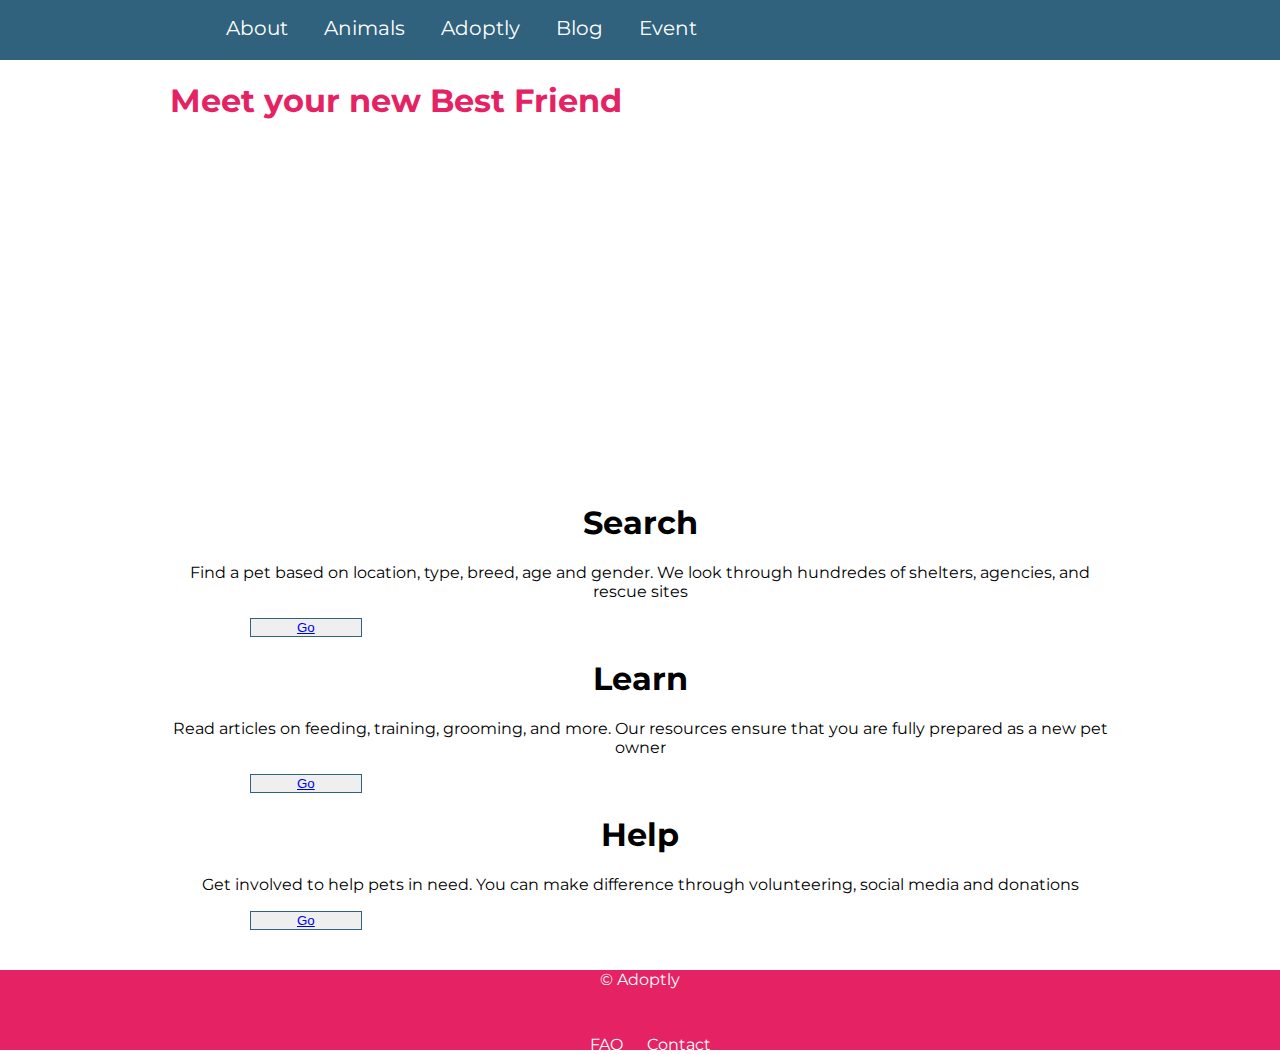
<file: adoptly/index.html>
<!doctype html>
<html>
  <head>
    <link rel="stylesheet" href="http://s3.amazonaws.com/codecademy-content/projects/bootstrap.min.css">
    <link href='http://fonts.googleapis.com/css?family=Montserrat:400,700' rel='stylesheet' type='text/css'>
    <link href='http://fonts.googleapis.com/css?family=Open+Sans:400' rel='stylesheet' type='text/css'>
    <link rel="stylesheet" href="style.css">
  </head>
  <body>
    <div class="header">
      <div class="container">
            <div class="nav">
                 <ul>
                    <li><a href="#">About</a></li>
                    <li><a href="#">Animals</a></li>
                    <li><a href="#">Adoptly</a></li>
                    <li><a href="#">Blog</a></li>
                    <li><a href="#">Event</a></li>
                </ul>
            </div>
      </div>
    </div>

    <div class="jumbotron">
      <div class="container">
        <h1>Meet your new Best Friend</h1>
      </div>
    </div>

    <div class="supporting">
      <div class="container">
        <div class="row">
            <div class="col-md-4">
                <h1>Search</h1>
                <p>Find a pet based on location, type, breed, age and gender. We look through hundredes of shelters, agencies, and rescue sites</p>
                <button class="btn btn-default"><a href="#">Go</a></button>
            </div>
            <div class="col-md-4">
                <h1>Learn</h1>
                <p>Read articles on feeding, training, grooming, and more. Our resources ensure that you are fully prepared as a new pet owner</p>
                <button class="btn btn-default"><a href="#">Go</a></button>
            </div>
            <div class="col-md-4">
                <h1>Help</h1>
                <p>Get involved to help pets in need. You can make difference through volunteering, social media and donations</p>
               <button class="btn btn-default"><a href="#">Go</a></button>
            </div>
        </div>
      </div>
    </div>

    <div class="footer">
      <div class="container">
        <div class="row">
            <div class="col-md-6">
                <p> &copy; Adoptly</p>
            </div>
            <div class="col-md-6">
                <ul>
                    <li><a href=" #">FAQ</a></li>
                    <li><a href=" #">Contact</a></li>
                </ul>
            </div>
        </div>
      </div>
    </div>
  </body>
</html>
</file>
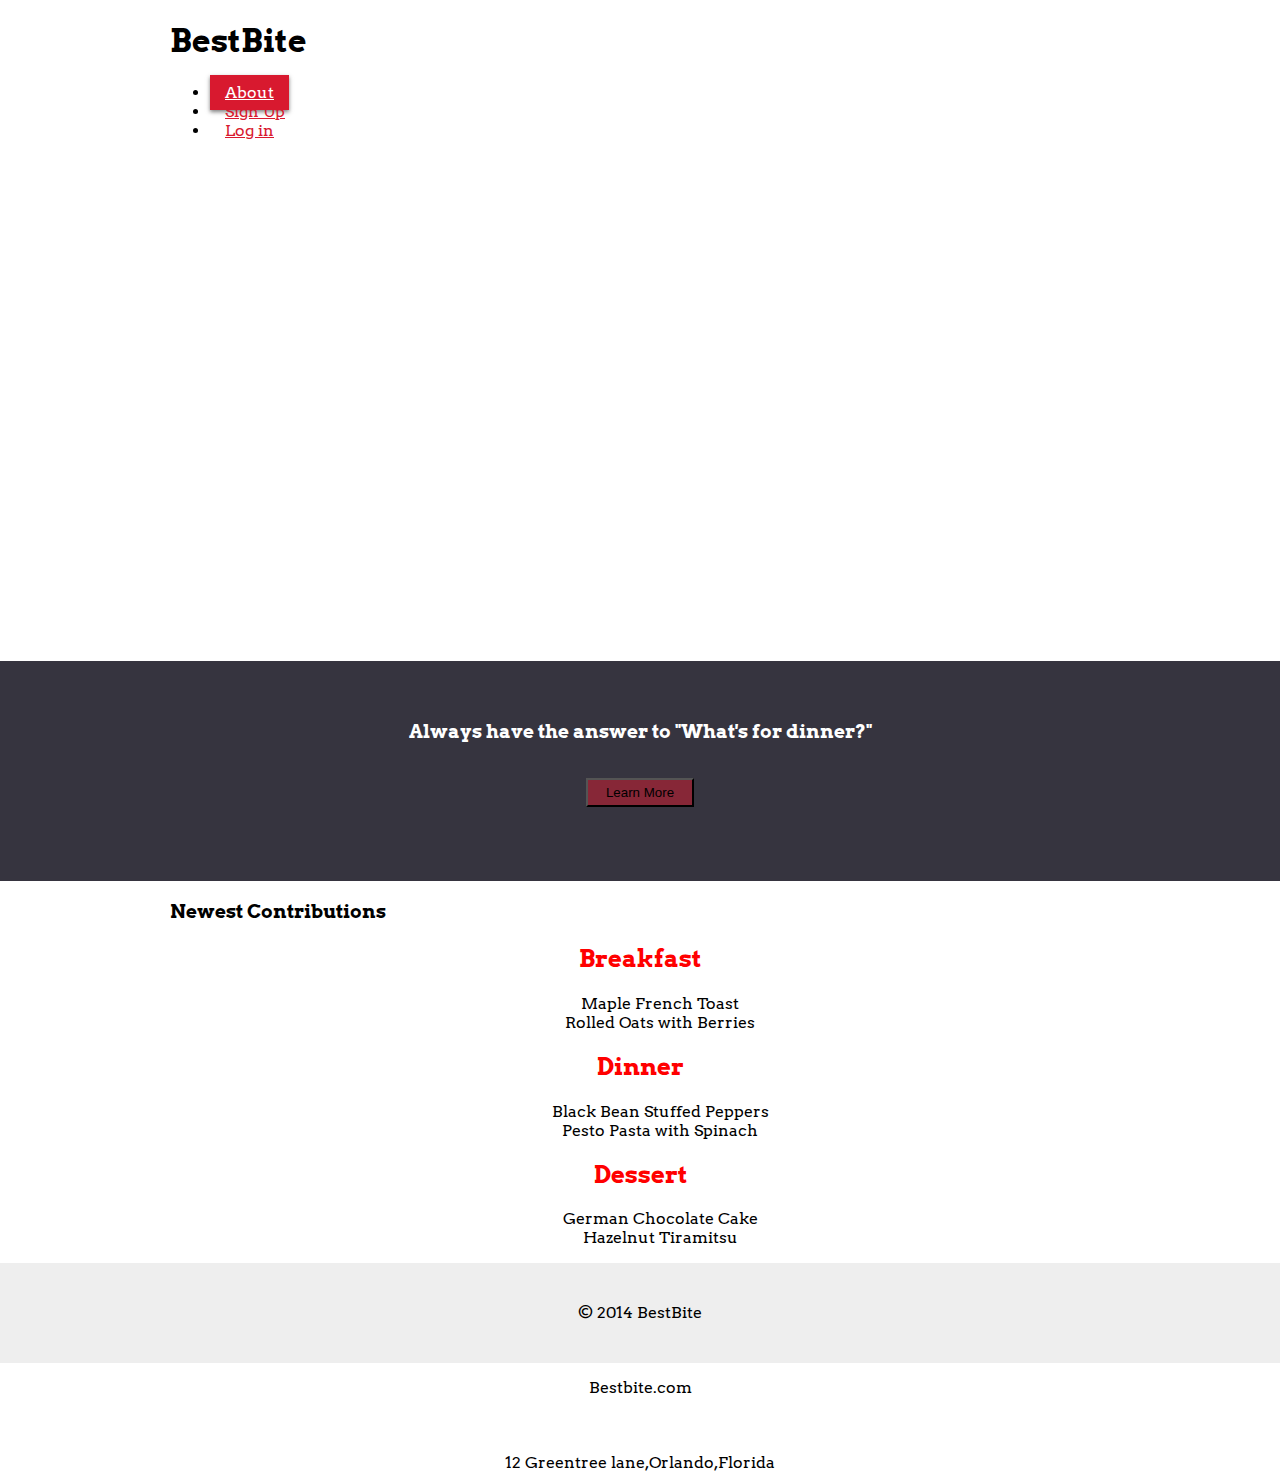
<file: bestbite/index.html>
<!doctype html>
<html>
  <head>
    <link rel="stylesheet" href="http://s3.amazonaws.com/codecademy-content/courses/ltp/css/bootstrap.css">
    <link href='http://fonts.googleapis.com/css?family=Arvo:400,700' rel='stylesheet' type='text/css'>
    <link rel="stylesheet" href="style.css">
  </head>
  <body>

    <div class="header">
      <div class="container">
          <div class="row">
              <div class="col-md-6">
                  <h1>BestBite</h1>
              </div>
              <div class="col-md-6">
                    <ul class="nav nav-pills">
                        <li class="active"><a href="#">About</a></li>
                        <li><a href="#">Sign Up</a></li>
                        <li><a href="#">Log in</a></li>
                    </ul>
              </div>
          </div>
      </div>
    </div>

    <div class="jumbotron">
      <div class="container">
      <h1>Browse.</h1>
      <h1>Create.</h1>
      <h1>Share.</h1>
      </div>
    </div>

    <div class="section banner">
      <div class="container">
        <h3>Always have the answer to "What's for dinner?"</h3>
        <a href ="#"><button type="button" class="btn btn-danger">Learn More</button></a>
      </div>
    </div>

    <div class="section">
      <div class="container">
        <div class="page-header">
          <h3>Newest Contributions</h3>
        </div>
      </div>

      <div class="row">
              <div class="col-md-4">
                  <h2>Breakfast</h2>
                  <ul>
                      <li>Maple French Toast</li>
                      <li>Rolled Oats with Berries</li>
                  </ul>
              </div>
              <div class="col-md-4">
                  <h2>Dinner</h2>
                    <ul>
                        <li>Black Bean Stuffed Peppers</li>
                        <li>Pesto Pasta with Spinach</li>
                    </ul>
              </div>
              <div class="col-md-4">
                  <h2>Dessert</h2>
                    <ul>
                        <li>German Chocolate Cake</li>
                        <li>Hazelnut Tiramitsu</li>
                    </ul>
              </div>
          </div>
    </div>

    <div class="footer">
        <div class="container">
            <div class="row">
                <div class="col-md-4">
                    <p> &copy; 2014 BestBite</p>
                </div>
                <div class="col-md-4">
                    <p> Bestbite.com</p>
                </div>
                <div class="col-md-4">
                    <p> 12 Greentree lane,Orlando,Florida</p>
                </div>
            </div>
        </div>
    </div>

  </body>
</html>
</file>
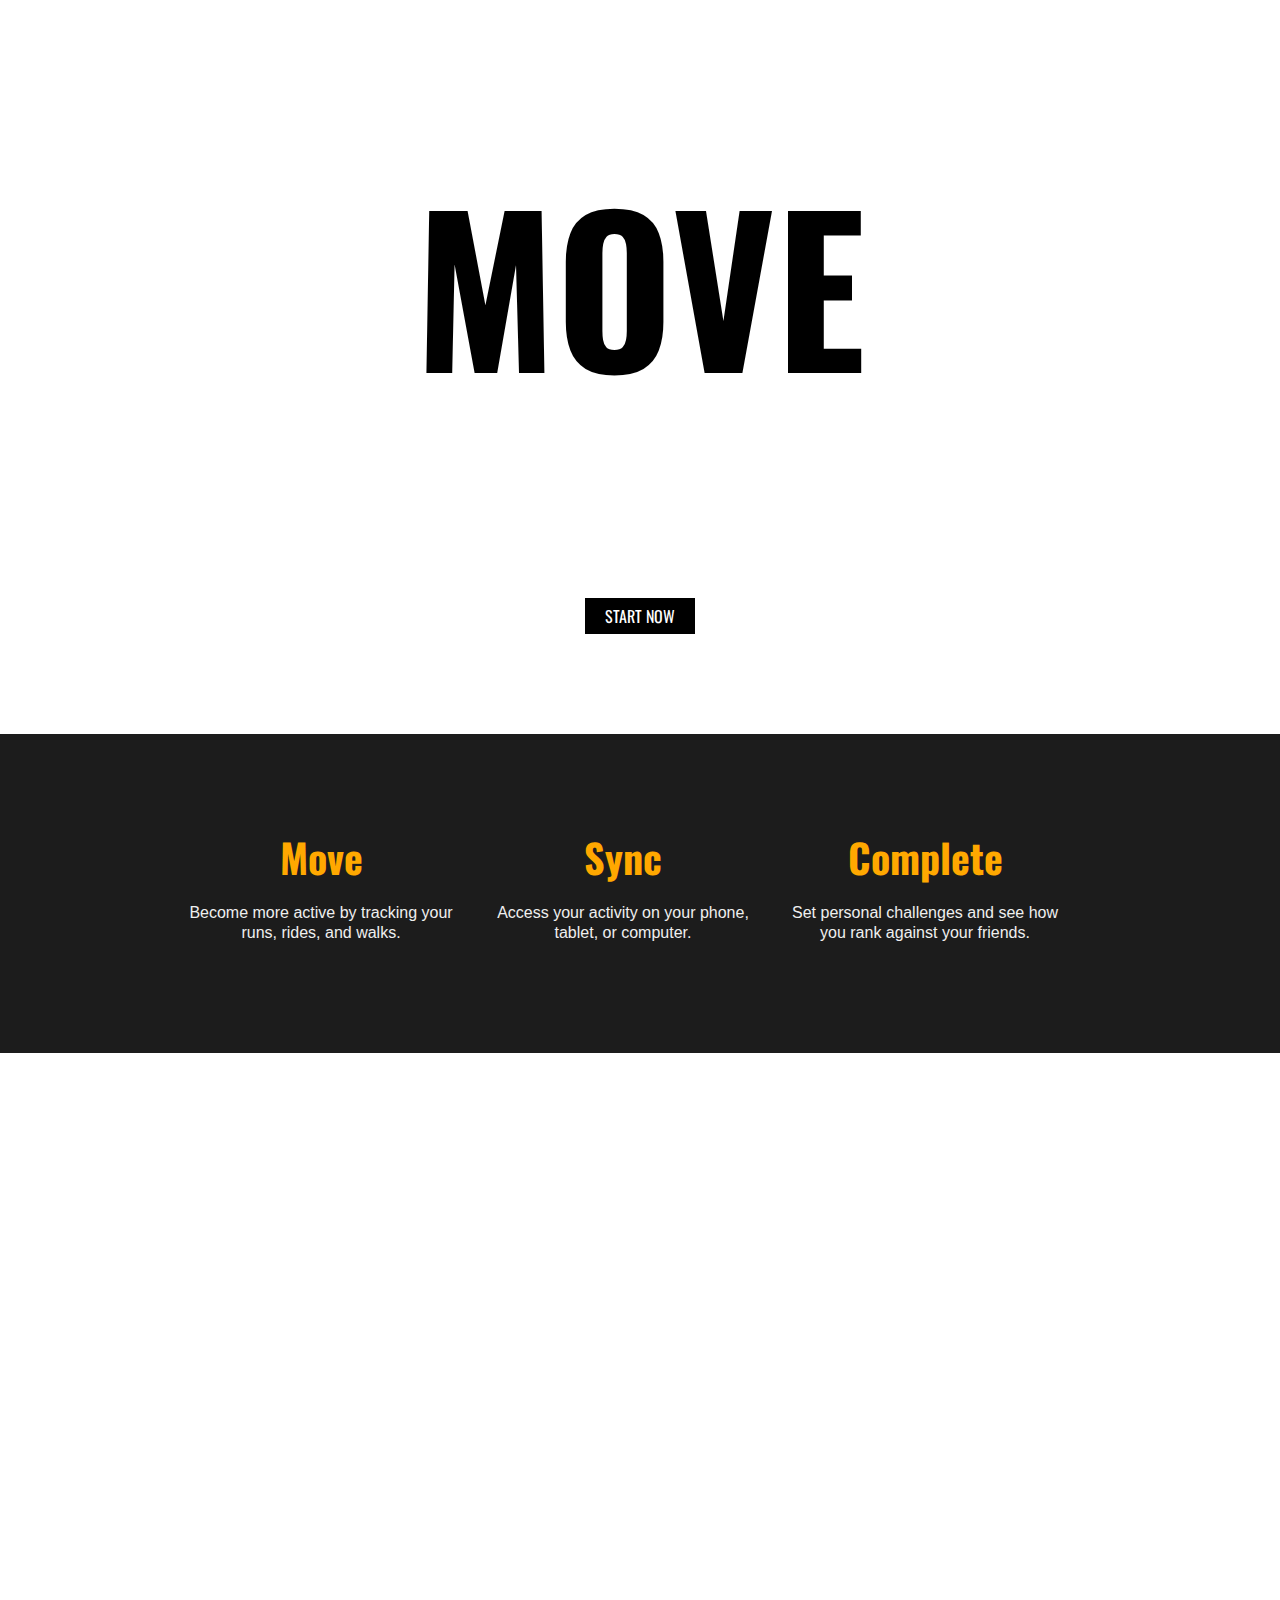
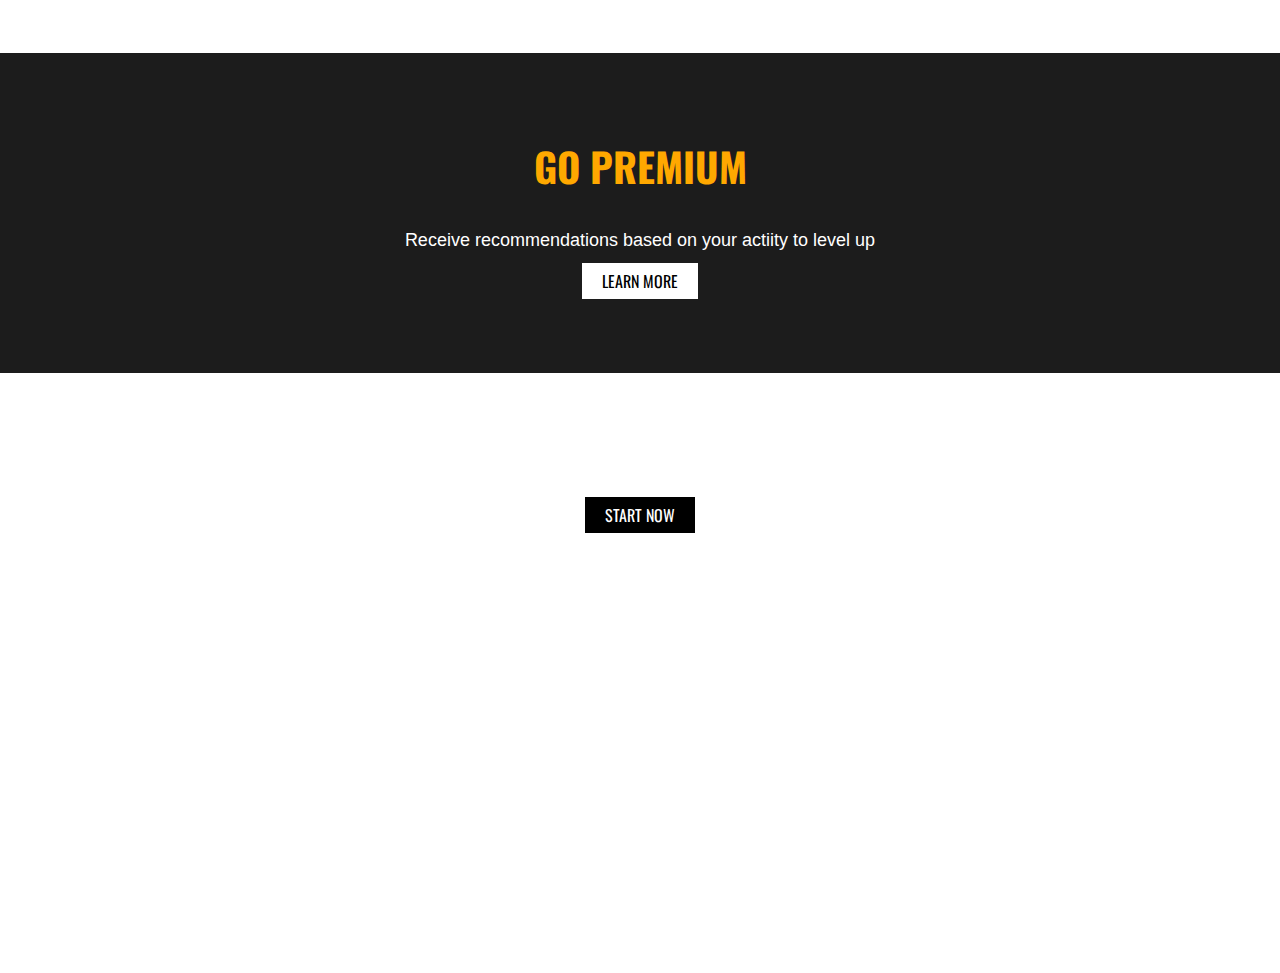
<file: move/index.html>
<!doctype html>
<html>
  <head>
    <link href='http://fonts.googleapis.com/css?family=Oswald:400,700' rel='stylesheet' type='text/css'>
    <link href='style.css' rel='stylesheet' type='text/css'>
  </head>
  <body>
    <div class="main">
      <div class="container">
      <h1>MOVE</h1>
      <p>From healthy habits to take your fitness to next level</p>
      <a class="btn" href="#">Start Now</a>

      </div>
    </div>

    <div class="supporting">
      <div class="container">
        <div class="col">
          <h2>Move</h2>
          <p>Become more active by tracking your runs, rides, and walks.</p>
        </div>
        <div class="col">
          <h2>Sync</h2>
          <p>Access your activity on your phone, tablet, or computer.</p>
        </div>
        <div class="col">
          <h2>Complete</h2>
          <p>Set personal challenges and see how you rank against your friends.</p>
        </div>

        <div class="clearfix"></div>
      </div>
    </div>


    <div class="feature">
      <div class="container">
        <h2>Move.Rest.Recover.Move</h2>
      </div>
    </div>

    <div class="premium">
        <div class="container">
            <h2>Go premium</h2>
            <p>Receive recommendations based on your actiity to level up</p>
            <a class="btn" href="#">Learn More</a>
        </div>

        <div class="clearfix"></div>
    </div>

    <div class="footer">
        <div class="container">
            <h2>Stop scrolling. Start moving</h2>
            <a class="btn" href="#">Start Now</a>
        </div>
    </div>


  </body>
</html>
</file>
<file: adoptly/style.css>
html, body {
  margin: 0;
  padding: 0;
  font-family: 'Montserrat', sans-serif;
}

.container {
  width: 940px;
  margin: 0 auto;
}

.header {
    height: 60px;
    background-color: #30627e;
}
.header li {
    list-style-type: none;
    display: inline-block;
}

.header li a {
    text-decoration: none;
    color: #fff;
}

.nav ul {
    margin: 0 auto;
}

.nav a:hover {
    background-color: #e52364;
    padding: 16px 24px 16px 24px;
}

.nav li {
    font-size: 20px;
    padding: 16px;

}

.jumbotron {
    height: 400px;
    background-image: url("http://s3.amazonaws.com/codecademy-content/projects/adoptly/bg.jpg");
    -moz-background-size: cover;
    -webkit-background-size: cover;
    -o-backfround-size: cover;
    background-size:cover;
    background-position: center;
}

.jumbotron h1 {
    color: #e52364;
}

.btn {
    border:1px solid #30627E;
    margin-left: 80px;
}
.supporting {
    margin-bottom: 40px;
}

.supporting h1,p {
    text-align: center;
}
.supporting a {
    padding: 40px;
}
/* Footer */
.footer {
    background-color: #e52364;
    height: 80px;
    text-align: center;
}

.footer p {
    color: #fff;
    margin-top: 30px;
}

.footer li {
    list-style-type: none;
    padding-top: 30px;
    padding-right: 20px;
    display: inline-block;
}
.footer li a {

    color: #fff;
}
</file>
<file: bestbite/style.css>
html, body {
  margin: 0;
  padding: 0;
  font-family: 'Arvo', serif;
  font-size: 16px;
}

.container {
  width: 940px;
  margin: 0 auto;
}


/* Header */

.nav-pills {
    margin-top: 10px;
}
.nav-pills li a {
  color: #d8192f;
}

.nav-pills li.active a,
.nav-pills li a:hover,
.section .btn:hover {
  background-color:rgba(216,25,47,1);
  box-shadow:0 2px 4px rgba(0,0,0,.5);
  color:#fff;
}

.nav li a {
    padding: 8px 15px;
}


/* Jumbotron */
.jumbotron {
  height: 500px;
  background-image: url("http://s3.amazonaws.com/codecademy-content/projects/bestbite/bg.jpg");
  -webkit-background-size: cover;
  -moz-background-size: cover;
  -o-background-size: cover;
  background-size: cover;
}

.jumbotron h1 {
    color: #fff;
    text-align: right;
    padding-top: 5px;
    padding-right: 70px;
}

/* Banner */
.banner, .supporting {
  text-align: center;
  padding-top: 40px;
}

.banner {
  background-color:#36343f;
  height:180px;
  color: #fff;
}

.btn {
    margin-top: 15px;
    background-color: rgba(216,25,47,.5);
    padding: 5px 18px 5px 18px;
}

/* Section */

.section {
    text-decoration: none;
}

.section h2 {
    text-align: center;
    color: red;
}
.section li {
    text-align: center;
    list-style-type: none;
    padding: 0;
    margin: 0;
}

/* Footer */

.footer {
    background-color: #eeeeee;
    height: 100px;
}

.footer p {
    text-align: center;
    padding-top: 40px;
}
</file>
<file: move/style.css>
html, body {
  margin: 0;
}

h1, h2, a {
  font-family: 'Oswald', sans-serif;
}

p {
  font-family: Helvetica, Arial, sans-serif;
}

.container {
  width: 940px;
  margin: 0 auto;
}

/* Main */
.main {
  height: 600px;
  text-align: center;
  background-image: url(http://s3.amazonaws.com/codecademy-content/projects/move/bg.jpg);
  -webkit-background-size: cover;
  -moz-background-size: cover;
  -o-background-size: cover;
  background-size: cover;
}

.main h1 {
  font-size: 200px;
}

.main p {
  font-size: 18px;
  color: #fff;
}

.main a {
    text-decoration: none;
    text-transform: uppercase;
    color: #fff;
    padding: 6px 20px;
    background-color: #000;
}


/* Supporting */
.supporting {
  text-align: center;
  padding: 50px 0 80px;
  background-color: #1c1c1c;
}

.supporting .col {
  float: left;
  width: 30%;
  padding: 10px;
}

.supporting h1,
.supporting h2 {
  color: #ffa800;
  font-size: 40px;
  margin-bottom: 10px;
}

.clearfix {
  clear: both;
}

.supporting p {
  color: #efefef;
  margin-bottom: 20px;
  line-height: 20px;
}

.supporting .btn {
  background-color: #eee;
  color: #1c1c1c;
  font-size: 18px;
  padding: 8px 30px;
  text-decoration: none;
  display: inline-block;
}

/* Feature */
.feature {
  height: 600px;
  background-image: url(http://s3.amazonaws.com/codecademy-content/projects/move/feature.jpg);
  -webkit-background-size: cover;
  -moz-background-size: cover;
  -o-background-size: cover;
  background-size: cover;
}

.feature h1,
.feature h2 {
  color: #fff;
  font-size: 60px;
  margin: 0;
  padding:250px 0 0;
  text-transform: uppercase;
  text-align: center;
}

/* Premium */

.premium {
    text-align: center;
    padding: 50px 0 80px;
    background-color: #1c1c1c;
}

.premium h2 {
    color: #ffa800;
    font-size: 40px;
    text-transform: uppercase;
}

.premium p {
    font-size: 18px;
    color: #fff;
    margin-top: 0px;
}

.premium a {
    text-decoration: none;
    text-transform: uppercase;
    color: #000;
    padding: 6px 20px;
    background-color: #fff;
}

/* Footer */
.footer {
  height: 600px;
  text-align: center;
  background-image: url(http://s3.amazonaws.com/codecademy-content/projects/move/footer.jpg);
  -webkit-background-size: cover;
  -moz-background-size: cover;
  -o-background-size: cover;
  background-size: cover;
}

.footer h1,
.footer h2,
.footer h3 {
  color: #fff;
  font-size: 40px;
  margin: 0 0 20px 0;
  padding:50px 0 0;
  text-transform: uppercase;
}

.footer p {
  color: #fff;
  margin: 0 0 20px 0;
  font-size: 18px;
}

.footer a {
    text-decoration: none;
    text-transform: uppercase;
    color: #fff;
    padding: 6px 20px;
    background-color: #000;
}
</file>
